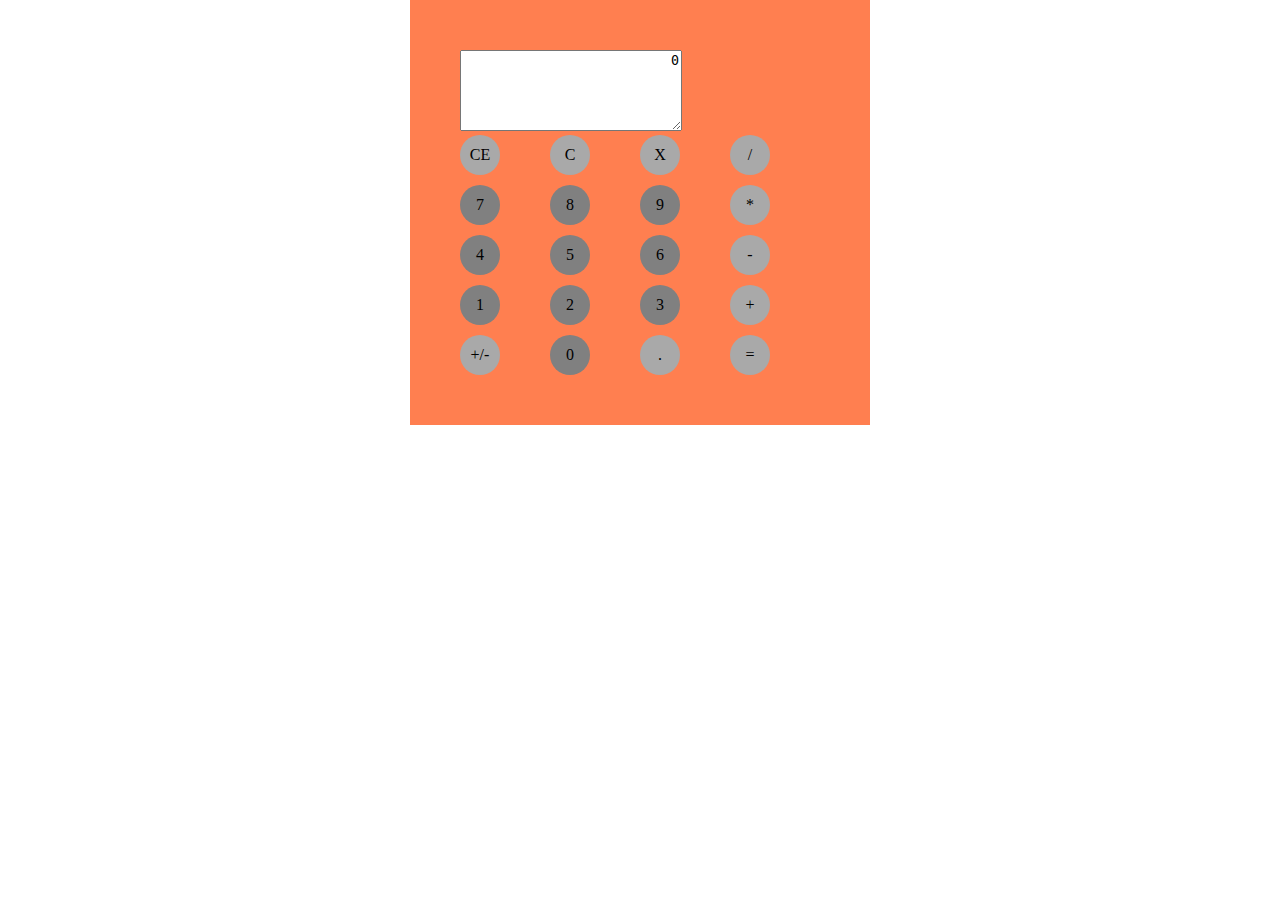
<file: calculator/index.html>
<!DOCTYPE html>
<html lang="en">
<head>
  <meta charset="UTF-8">
  <meta name="viewport" content="width=device-width, initial-scale=1.0">
  <link rel="stylesheet" href="style.css">
  <title>Web Calculator</title>
</head>
<body>
  <main>
    <textarea name="textarea" id="textarea" cols="25" rows="5">0</textarea>
    <div class="container">
      <div class="row">CE</div>
      <div class="row">C</div>
      <div class="row">X</div>
      <div class="row">/</div>

      <div class="row number">7</div>
      <div class="row number">8</div>
      <div class="row number">9</div>
      <div class="row">*</div>

      <div class="row number">4</div>
      <div class="row number">5</div>
      <div class="row number">6</div>
      <div class="row">-</div>

      <div class="row number">1</div>
      <div class="row number">2</div>
      <div class="row number">3</div>
      <div class="row">+</div>

      <div class="row">+/-</div>
      <div class="row number">0</div>
      <div class="row">.</div>
      <div class="row">=</div>
    </div>
  </main>
</body>
</html>
</file>
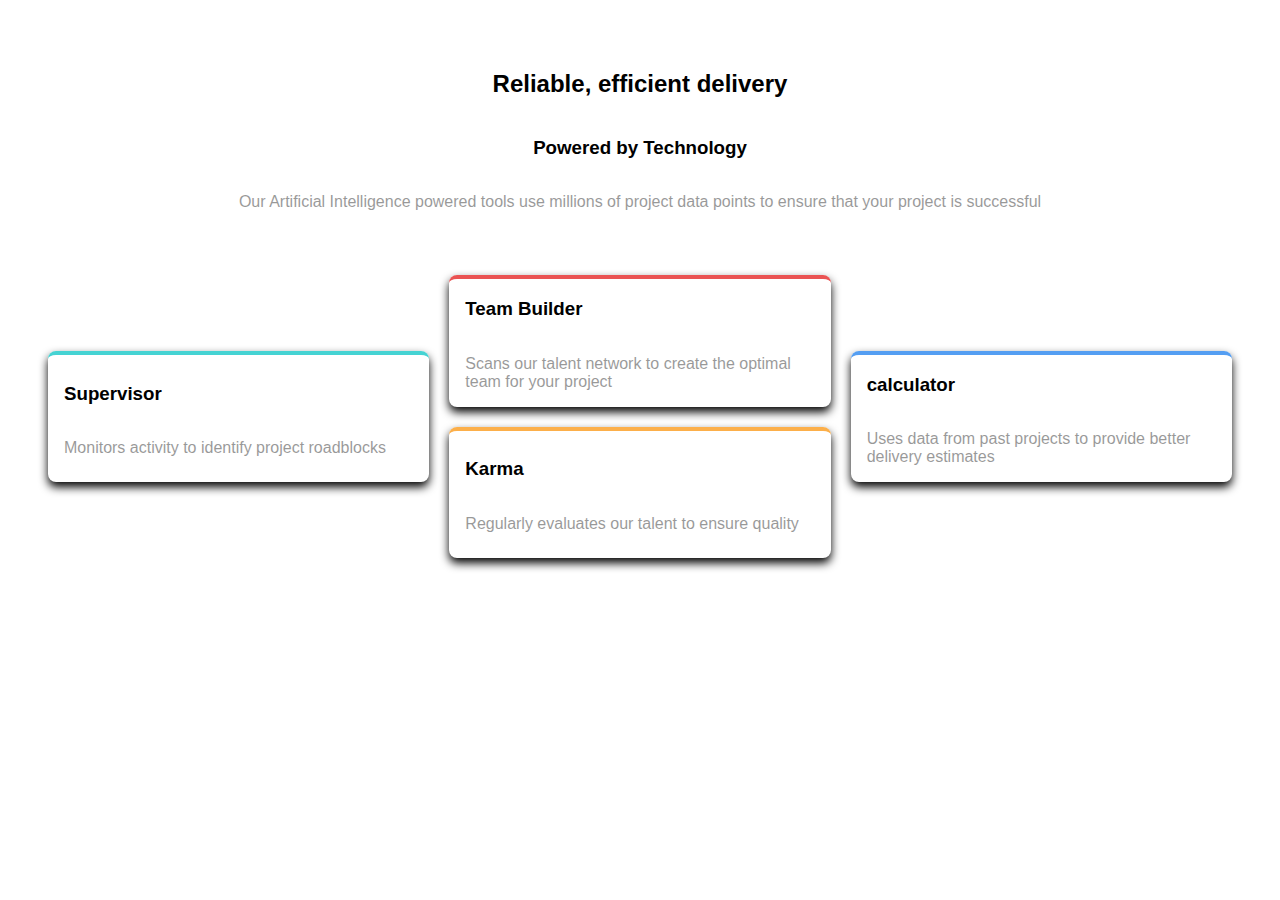
<file: four_card_feature/index.html>
<!DOCTYPE html>
<html lang="en">
  <head>
    <meta charset="UTF-8" />
    <meta name="viewport" content="width=device-width, initial-scale=1.0" />
    <title>Document</title>
    <link rel="stylesheet" href="style.css" />
  </head>
  <body>
    <div class="text-area">
      <h2>Reliable, efficient delivery</h2>
      <h3>Powered by Technology</h3>

      <p>
        Our Artificial Intelligence powered tools use millions of project data
        points to ensure that your project is successful
      </p>
    </div>
    <div class="container">
      <div class="box box-1">
        <h3>Supervisor</h3>
        <p>Monitors activity to identify project roadblocks</p>
      </div>
      <div class="box box-2">
        <h3>Team Builder</h3>
        <p>
          Scans our talent network to create the optimal team for your project
        </p>
      </div>
      <div class="box box-3">
        <h3>Karma</h3>
        <p>Regularly evaluates our talent to ensure quality</p>
      </div>
      <div class="box box-4">
        <h3>calculator</h3>
        <p>Uses data from past projects to provide better delivery estimates</p>
      </div>
    </div>
  </body>
</html>
</file>
<file: calculator/style.css>
body{
  margin: 0;
  padding: 0;
  box-sizing: border-box;
}
main{
  background-color: coral;
  padding: 50px;
  width: 40vh;
  margin: auto;
}

textarea{
  text-align: right;
}
.container{
  display: grid;
  grid-template-columns: auto auto auto auto;
  row-gap: 10px;
}

.row{
  width: 40px;
  height: 40px;
  background-color: darkgray;
  border-radius: 50%;
  align-content: center;
  text-align: center;
}

.number{
  background-color: grey;
}
.row:hover{
  background-color: rgb(169, 160, 128);
  cursor: pointer;
}
</file>
<file: four_card_feature/style.css>
*{
  box-sizing: border-box;
}

body{
  margin: 0;
  padding: 0;
  font-family: sans-serif;
  min-height: 600px;
}

.text-area{
  display: flex;
  flex-direction: column;
  justify-content: center;
  align-items: center;
  margin-top: 50px;
  margin-inline: 3rem;
  margin-bottom: 3rem;
}
p{
  opacity: 0.4;
}

.container{
  display: grid;
  grid-template-columns: repeat(1, minmax(200px, 1fr));
  gap: 20px;
  margin-inline: 3rem;
  margin-bottom: 3rem;
}

.box{
  border-radius: 8px;
  box-shadow: 0px 5px 10px ;
  display: flex;
  flex-direction: column;
  justify-content: center;
  padding-left: 1rem;
}

.box-1{
  border-top: 4px solid hsl(180, 62%, 55%);
  
}

.box-2{
  border-top: 4px solid hsl(0, 78%, 62%);
  
}

.box-3{
  border-top: 4px solid hsl(34, 97%, 64%);
  
}
.box-4{
  border-top: 4px solid hsl(212, 86%, 64%);

}

@media (min-width:375px){
  .container{
    grid-template-columns:repeat(3,1fr) ;
    grid-template-rows:repeat(4,1fr) ;
  }
  .box-1{
    grid-row: 2/4 ;
    grid-column:1/2 ;
  }
  .box-2{
    grid-row: 1/3 ;
    grid-column: 2/3;
  }
  .box-3{
    grid-row:  3/ 5 ;
    grid-column:2/3 ;
  }
  .box-4{
    grid-row:2/4 ;
    grid-column:3/4 ;
  }
}
</file>
